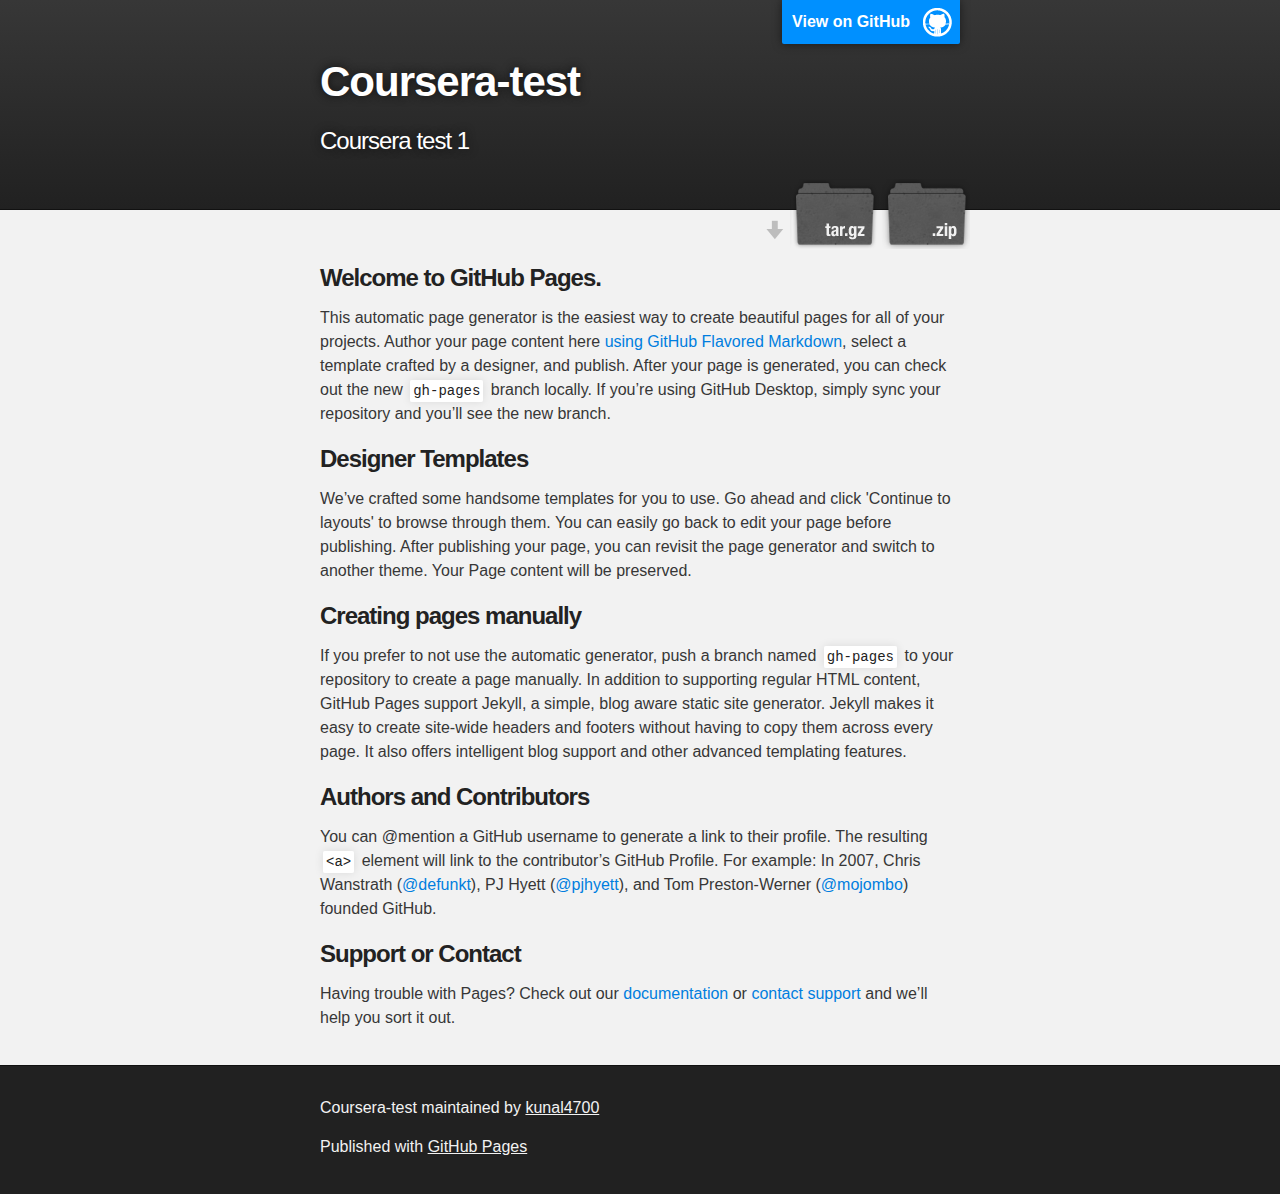
<file: index.html>
<!DOCTYPE html>
<html>

  <head>
    <meta charset='utf-8'>
    <meta http-equiv="X-UA-Compatible" content="chrome=1">
    <meta name="description" content="Coursera-test : Coursera test 1">

    <link rel="stylesheet" type="text/css" media="screen" href="stylesheets/stylesheet.css">

    <title>Coursera-test</title>
  </head>

  <body>

    <!-- HEADER -->
    <div id="header_wrap" class="outer">
        <header class="inner">
          <a id="forkme_banner" href="https://github.com/kunal4700/coursera-test">View on GitHub</a>

          <h1 id="project_title">Coursera-test</h1>
          <h2 id="project_tagline">Coursera test 1</h2>

            <section id="downloads">
              <a class="zip_download_link" href="https://github.com/kunal4700/coursera-test/zipball/master">Download this project as a .zip file</a>
              <a class="tar_download_link" href="https://github.com/kunal4700/coursera-test/tarball/master">Download this project as a tar.gz file</a>
            </section>
        </header>
    </div>

    <!-- MAIN CONTENT -->
    <div id="main_content_wrap" class="outer">
      <section id="main_content" class="inner">
        <h3>
<a id="welcome-to-github-pages" class="anchor" href="#welcome-to-github-pages" aria-hidden="true"><span aria-hidden="true" class="octicon octicon-link"></span></a>Welcome to GitHub Pages.</h3>
<p>This automatic page generator is the easiest way to create beautiful pages for all of your projects. Author your page content here <a href="https://guides.github.com/features/mastering-markdown/">using GitHub Flavored Markdown</a>, select a template crafted by a designer, and publish. After your page is generated, you can check out the new <code>gh-pages</code> branch locally. If you’re using GitHub Desktop, simply sync your repository and you’ll see the new branch.</p>
<h3>
<a id="designer-templates" class="anchor" href="#designer-templates" aria-hidden="true"><span aria-hidden="true" class="octicon octicon-link"></span></a>Designer Templates</h3>
<p>We’ve crafted some handsome templates for you to use. Go ahead and click 'Continue to layouts' to browse through them. You can easily go back to edit your page before publishing. After publishing your page, you can revisit the page generator and switch to another theme. Your Page content will be preserved.</p>
<h3>
<a id="creating-pages-manually" class="anchor" href="#creating-pages-manually" aria-hidden="true"><span aria-hidden="true" class="octicon octicon-link"></span></a>Creating pages manually</h3>
<p>If you prefer to not use the automatic generator, push a branch named <code>gh-pages</code> to your repository to create a page manually. In addition to supporting regular HTML content, GitHub Pages support Jekyll, a simple, blog aware static site generator. Jekyll makes it easy to create site-wide headers and footers without having to copy them across every page. It also offers intelligent blog support and other advanced templating features.</p>
<h3>
<a id="authors-and-contributors" class="anchor" href="#authors-and-contributors" aria-hidden="true"><span aria-hidden="true" class="octicon octicon-link"></span></a>Authors and Contributors</h3>
<p>You can @mention a GitHub username to generate a link to their profile. The resulting <code>&lt;a&gt;</code> element will link to the contributor’s GitHub Profile. For example: In 2007, Chris Wanstrath (<a class="user-mention" data-hovercard-type="user" data-hovercard-url="/users/defunkt/hovercard" data-octo-click="hovercard-link-click" data-octo-dimensions="link_type:self" href="https://github.com/defunkt">@defunkt</a>), PJ Hyett (<a class="user-mention" data-hovercard-type="user" data-hovercard-url="/users/pjhyett/hovercard" data-octo-click="hovercard-link-click" data-octo-dimensions="link_type:self" href="https://github.com/pjhyett">@pjhyett</a>), and Tom Preston-Werner (<a class="user-mention" data-hovercard-type="user" data-hovercard-url="/users/mojombo/hovercard" data-octo-click="hovercard-link-click" data-octo-dimensions="link_type:self" href="https://github.com/mojombo">@mojombo</a>) founded GitHub.</p>
<h3>
<a id="support-or-contact" class="anchor" href="#support-or-contact" aria-hidden="true"><span aria-hidden="true" class="octicon octicon-link"></span></a>Support or Contact</h3>
<p>Having trouble with Pages? Check out our <a href="https://help.github.com/pages">documentation</a> or <a href="https://github.com/contact">contact support</a> and we’ll help you sort it out.</p>
      </section>
    </div>

    <!-- FOOTER  -->
    <div id="footer_wrap" class="outer">
      <footer class="inner">
        <p class="copyright">Coursera-test maintained by <a href="https://github.com/kunal4700">kunal4700</a></p>
        <p>Published with <a href="https://pages.github.com">GitHub Pages</a></p>
      </footer>
    </div>

    

  </body>
</html>
</file>
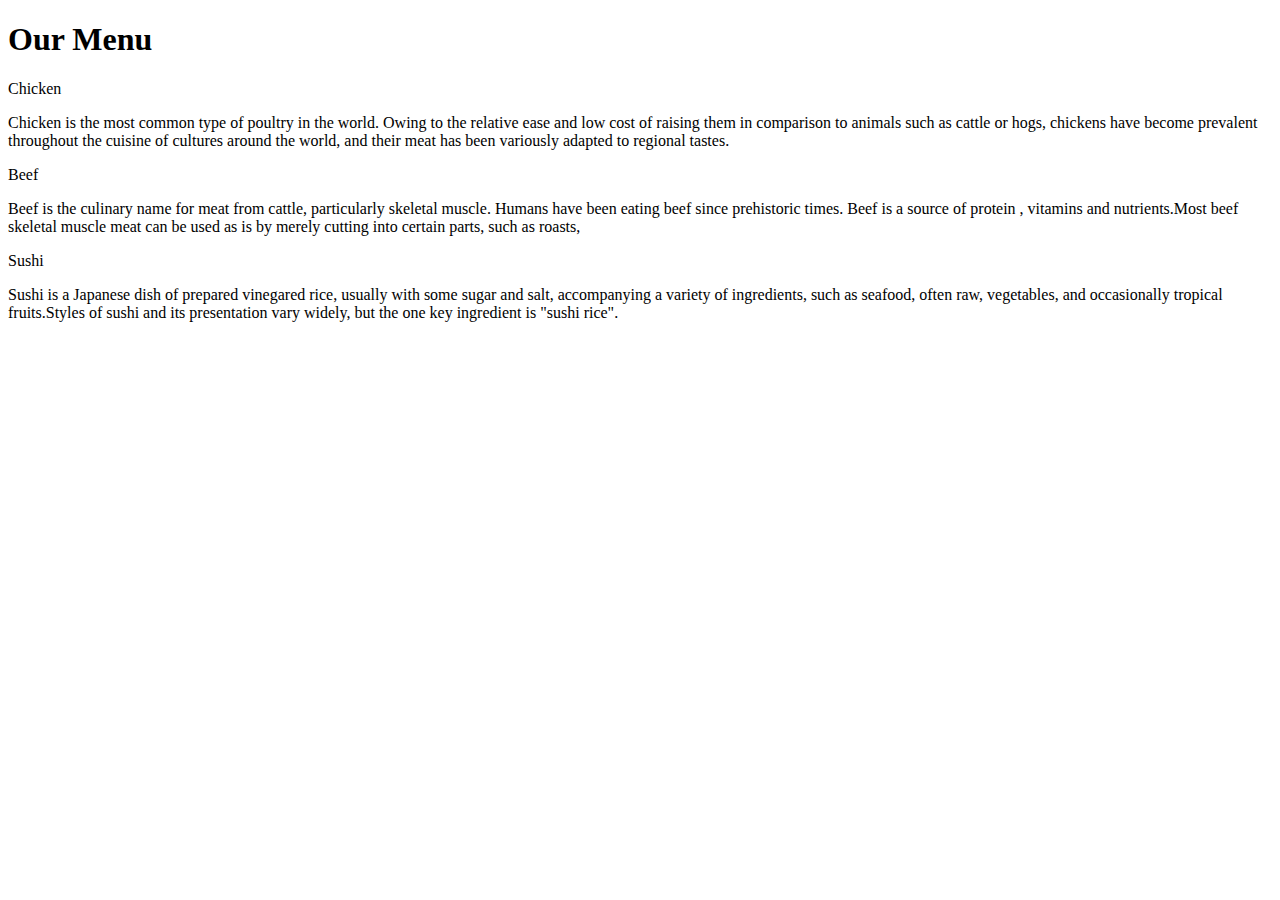
<file: mod2/index.html>
<!DOCTYPE html>
<html lang="en">
<head>
	<meta charset="UTF-8">
	<title>Menu</title>
	<link rel="stylesheet" href="C:\Users\KUNAL\Desktop\final.css">
</head>
<body>
	<h1>Our Menu</h1>


	<div id="s1">
		<header id=hh1>
			Chicken
		</header>
		<p>Chicken is the most common type of poultry in the world. Owing to the relative ease and low cost of raising them in comparison to animals such as cattle or hogs, chickens have become prevalent throughout the cuisine of cultures around the world, and their meat has been variously adapted to regional tastes.</p>
	</div>

	<div id="s2">
		<header id=hh2>
			Beef
		</header>
		<p>Beef is the culinary name for meat from cattle, particularly skeletal muscle. Humans have been eating beef since prehistoric times. Beef is a source of protein , vitamins and nutrients.Most beef skeletal muscle meat can be used as is by merely cutting into certain parts, such as roasts, </p>
	</div>


<div id="s3">
		<header id=hh3>
			Sushi
		</header>
		<p>Sushi is a Japanese dish of prepared vinegared rice, usually with some sugar and salt, accompanying a variety of ingredients, such as seafood, often raw, vegetables, and occasionally tropical fruits.Styles of sushi and its presentation vary widely, but the one key ingredient is "sushi rice".</p>
	</div>


    
</body>
</html>
</file>
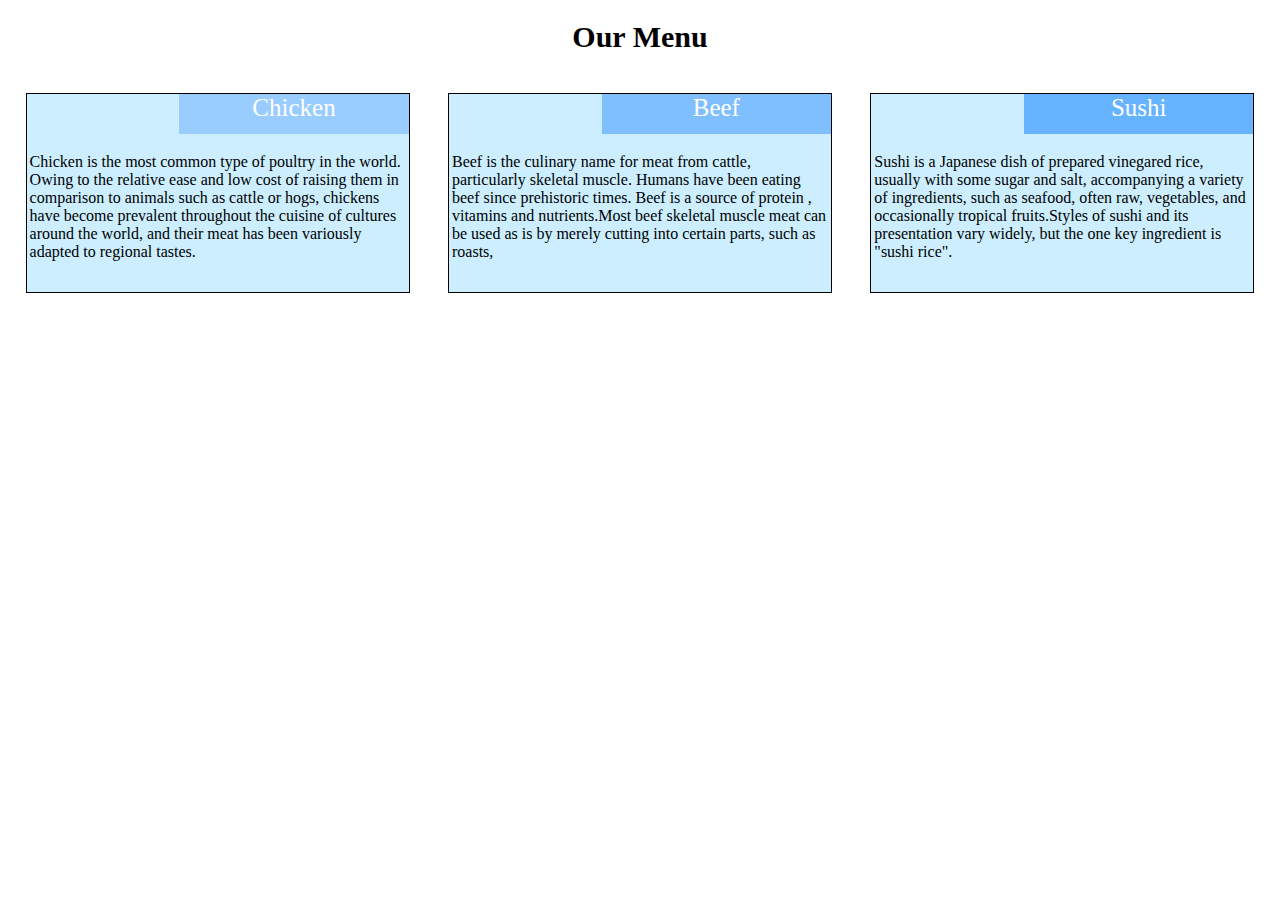
<file: mod3/index.html>
<!DOCTYPE html>
<html lang="en">
<head>
	<meta charset="UTF-8">
	<title>Menu</title>
	<link rel="stylesheet" href="final.css">
</head>
<body>
	<h1>Our Menu</h1>


	<div id="s1">
		<header id=hh1>
			Chicken
		</header>
		<p>Chicken is the most common type of poultry in the world. Owing to the relative ease and low cost of raising them in comparison to animals such as cattle or hogs, chickens have become prevalent throughout the cuisine of cultures around the world, and their meat has been variously adapted to regional tastes.</p>
	</div>

	<div id="s2">
		<header id=hh2>
			Beef
		</header>
		<p>Beef is the culinary name for meat from cattle, particularly skeletal muscle. Humans have been eating beef since prehistoric times. Beef is a source of protein , vitamins and nutrients.Most beef skeletal muscle meat can be used as is by merely cutting into certain parts, such as roasts, </p>
	</div>


<div id="s3">
		<header id=hh3>
			Sushi
		</header>
		<p>Sushi is a Japanese dish of prepared vinegared rice, usually with some sugar and salt, accompanying a variety of ingredients, such as seafood, often raw, vegetables, and occasionally tropical fruits.Styles of sushi and its presentation vary widely, but the one key ingredient is "sushi rice".</p>
	</div>


    
</body>
</html>
</file>
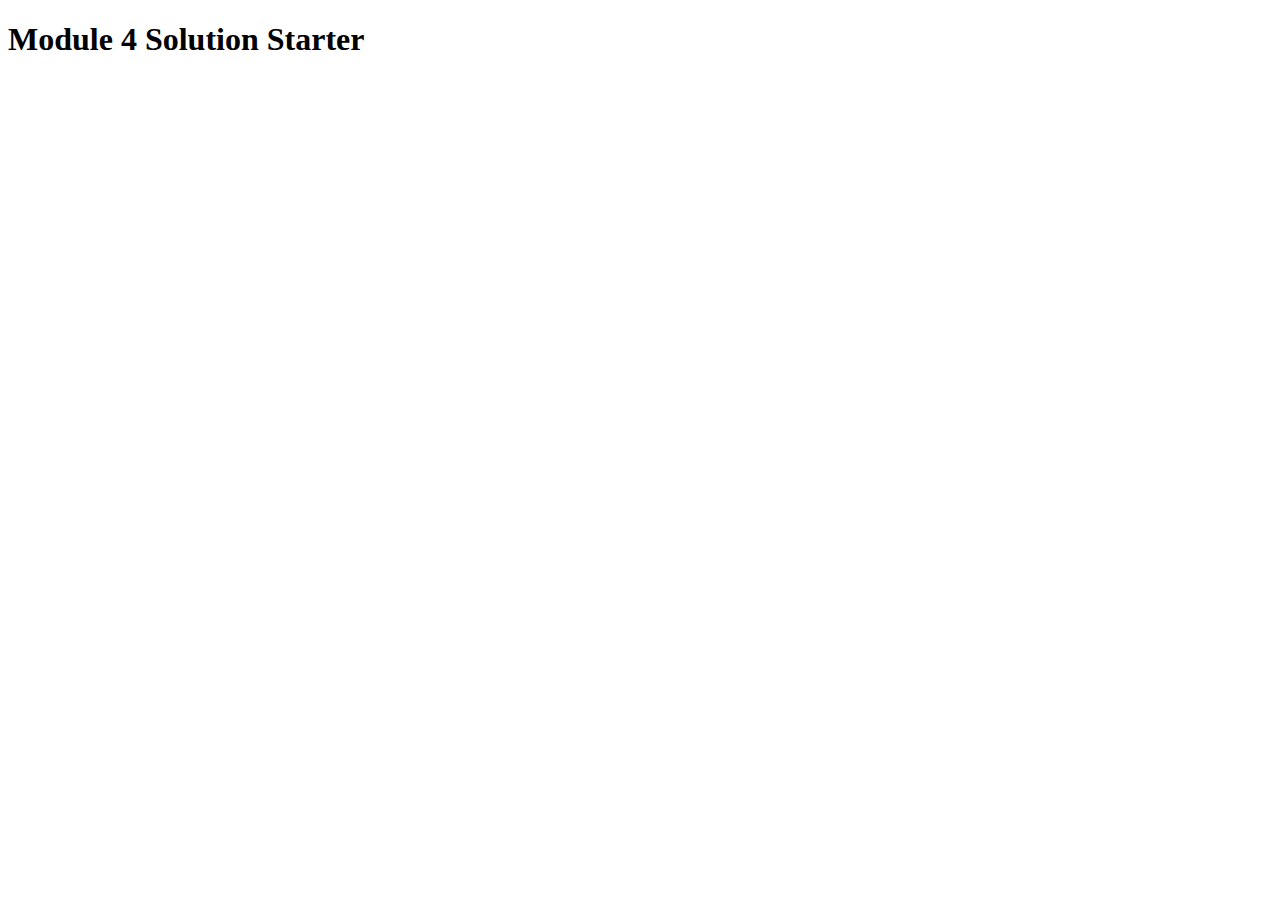
<file: mod4_sol/index.html>
<!DOCTYPE html>
<html>
<head>
  <meta charset="utf-8">
  <title>Module 4 Solution Starter</title>
  <script>
    var names = []; // DO NOT REMOVE
  </script>
  <script src="SpeakHello.js"></script>
  <script src="SpeakGoodBye.js"></script>
  <script src="script.js"></script>
</head>
<body>
  <h1>Module 4 Solution Starter</h1>
</body>
</html>
</file>
<file: stylesheets/stylesheet.css>
/*******************************************************************************
Slate Theme for GitHub Pages
by Jason Costello, @jsncostello
*******************************************************************************/

@import url(github-light.css);

/*******************************************************************************
MeyerWeb Reset
*******************************************************************************/

html, body, div, span, applet, object, iframe,
h1, h2, h3, h4, h5, h6, p, blockquote, pre,
a, abbr, acronym, address, big, cite, code,
del, dfn, em, img, ins, kbd, q, s, samp,
small, strike, strong, sub, sup, tt, var,
b, u, i, center,
dl, dt, dd, ol, ul, li,
fieldset, form, label, legend,
table, caption, tbody, tfoot, thead, tr, th, td,
article, aside, canvas, details, embed,
figure, figcaption, footer, header, hgroup,
menu, nav, output, ruby, section, summary,
time, mark, audio, video {
  margin: 0;
  padding: 0;
  border: 0;
  font: inherit;
  vertical-align: baseline;
}

/* HTML5 display-role reset for older browsers */
article, aside, details, figcaption, figure,
footer, header, hgroup, menu, nav, section {
  display: block;
}

ol, ul {
  list-style: none;
}

table {
  border-collapse: collapse;
  border-spacing: 0;
}

/*******************************************************************************
Theme Styles
*******************************************************************************/

body {
  box-sizing: border-box;
  color:#373737;
  background: #212121;
  font-size: 16px;
  font-family: 'Myriad Pro', Calibri, Helvetica, Arial, sans-serif;
  line-height: 1.5;
  -webkit-font-smoothing: antialiased;
}

h1, h2, h3, h4, h5, h6 {
  margin: 10px 0;
  font-weight: 700;
  color:#222222;
  font-family: 'Lucida Grande', 'Calibri', Helvetica, Arial, sans-serif;
  letter-spacing: -1px;
}

h1 {
  font-size: 36px;
  font-weight: 700;
}

h2 {
  padding-bottom: 10px;
  font-size: 32px;
  background: url('../images/bg_hr.png') repeat-x bottom;
}

h3 {
  font-size: 24px;
}

h4 {
  font-size: 21px;
}

h5 {
  font-size: 18px;
}

h6 {
  font-size: 16px;
}

p {
  margin: 10px 0 15px 0;
}

footer p {
  color: #f2f2f2;
}

a {
  text-decoration: none;
  color: #007edf;
  text-shadow: none;

  transition: color 0.5s ease;
  transition: text-shadow 0.5s ease;
  -webkit-transition: color 0.5s ease;
  -webkit-transition: text-shadow 0.5s ease;
  -moz-transition: color 0.5s ease;
  -moz-transition: text-shadow 0.5s ease;
  -o-transition: color 0.5s ease;
  -o-transition: text-shadow 0.5s ease;
  -ms-transition: color 0.5s ease;
  -ms-transition: text-shadow 0.5s ease;
}

a:hover, a:focus {text-decoration: underline;}

footer a {
  color: #F2F2F2;
  text-decoration: underline;
}

em {
  font-style: italic;
}

strong {
  font-weight: bold;
}

img {
  position: relative;
  margin: 0 auto;
  max-width: 739px;
  padding: 5px;
  margin: 10px 0 10px 0;
  border: 1px solid #ebebeb;

  box-shadow: 0 0 5px #ebebeb;
  -webkit-box-shadow: 0 0 5px #ebebeb;
  -moz-box-shadow: 0 0 5px #ebebeb;
  -o-box-shadow: 0 0 5px #ebebeb;
  -ms-box-shadow: 0 0 5px #ebebeb;
}

p img {
  display: inline;
  margin: 0;
  padding: 0;
  vertical-align: middle;
  text-align: center;
  border: none;
}

pre, code {
  width: 100%;
  color: #222;
  background-color: #fff;

  font-family: Monaco, "Bitstream Vera Sans Mono", "Lucida Console", Terminal, monospace;
  font-size: 14px;

  border-radius: 2px;
  -moz-border-radius: 2px;
  -webkit-border-radius: 2px;
}

pre {
  width: 100%;
  padding: 10px;
  box-shadow: 0 0 10px rgba(0,0,0,.1);
  overflow: auto;
}

code {
  padding: 3px;
  margin: 0 3px;
  box-shadow: 0 0 10px rgba(0,0,0,.1);
}

pre code {
  display: block;
  box-shadow: none;
}

blockquote {
  color: #666;
  margin-bottom: 20px;
  padding: 0 0 0 20px;
  border-left: 3px solid #bbb;
}


ul, ol, dl {
  margin-bottom: 15px
}

ul {
  list-style-position: inside;
  list-style: disc;
  padding-left: 20px;
}

ol {
  list-style-position: inside;
  list-style: decimal;
  padding-left: 20px;
}

dl dt {
  font-weight: bold;
}

dl dd {
  padding-left: 20px;
  font-style: italic;
}

dl p {
  padding-left: 20px;
  font-style: italic;
}

hr {
  height: 1px;
  margin-bottom: 5px;
  border: none;
  background: url('../images/bg_hr.png') repeat-x center;
}

table {
  border: 1px solid #373737;
  margin-bottom: 20px;
  text-align: left;
 }

th {
  font-family: 'Lucida Grande', 'Helvetica Neue', Helvetica, Arial, sans-serif;
  padding: 10px;
  background: #373737;
  color: #fff;
 }

td {
  padding: 10px;
  border: 1px solid #373737;
 }

form {
  background: #f2f2f2;
  padding: 20px;
}

/*******************************************************************************
Full-Width Styles
*******************************************************************************/

.outer {
  width: 100%;
}

.inner {
  position: relative;
  max-width: 640px;
  padding: 20px 10px;
  margin: 0 auto;
}

#forkme_banner {
  display: block;
  position: absolute;
  top:0;
  right: 10px;
  z-index: 10;
  padding: 10px 50px 10px 10px;
  color: #fff;
  background: url('../images/blacktocat.png') #0090ff no-repeat 95% 50%;
  font-weight: 700;
  box-shadow: 0 0 10px rgba(0,0,0,.5);
  border-bottom-left-radius: 2px;
  border-bottom-right-radius: 2px;
}

#header_wrap {
  background: #212121;
  background: -moz-linear-gradient(top, #373737, #212121);
  background: -webkit-linear-gradient(top, #373737, #212121);
  background: -ms-linear-gradient(top, #373737, #212121);
  background: -o-linear-gradient(top, #373737, #212121);
  background: linear-gradient(top, #373737, #212121);
}

#header_wrap .inner {
  padding: 50px 10px 30px 10px;
}

#project_title {
  margin: 0;
  color: #fff;
  font-size: 42px;
  font-weight: 700;
  text-shadow: #111 0px 0px 10px;
}

#project_tagline {
  color: #fff;
  font-size: 24px;
  font-weight: 300;
  background: none;
  text-shadow: #111 0px 0px 10px;
}

#downloads {
  position: absolute;
  width: 210px;
  z-index: 10;
  bottom: -40px;
  right: 0;
  height: 70px;
  background: url('../images/icon_download.png') no-repeat 0% 90%;
}

.zip_download_link {
  display: block;
  float: right;
  width: 90px;
  height:70px;
  text-indent: -5000px;
  overflow: hidden;
  background: url(../images/sprite_download.png) no-repeat bottom left;
}

.tar_download_link {
  display: block;
  float: right;
  width: 90px;
  height:70px;
  text-indent: -5000px;
  overflow: hidden;
  background: url(../images/sprite_download.png) no-repeat bottom right;
  margin-left: 10px;
}

.zip_download_link:hover {
  background: url(../images/sprite_download.png) no-repeat top left;
}

.tar_download_link:hover {
  background: url(../images/sprite_download.png) no-repeat top right;
}

#main_content_wrap {
  background: #f2f2f2;
  border-top: 1px solid #111;
  border-bottom: 1px solid #111;
}

#main_content {
  padding-top: 40px;
}

#footer_wrap {
  background: #212121;
}



/*******************************************************************************
Small Device Styles
*******************************************************************************/

@media screen and (max-width: 480px) {
  body {
    font-size:14px;
  }

  #downloads {
    display: none;
  }

  .inner {
    min-width: 320px;
    max-width: 480px;
  }

  #project_title {
  font-size: 32px;
  }

  h1 {
    font-size: 28px;
  }

  h2 {
    font-size: 24px;
  }

  h3 {
    font-size: 21px;
  }

  h4 {
    font-size: 18px;
  }

  h5 {
    font-size: 14px;
  }

  h6 {
    font-size: 12px;
  }

  code, pre {
    min-width: 320px;
    max-width: 480px;
    font-size: 11px;
  }

}
</file>
<file: mod3/final.css>
h1{
	color: black;
	text-align: center;
	font-size: 30px;
	}

body , div {
	 box-sizing: border-box;
}

header{
	position: relative;
	left: 40%;
}
	#hh1{
	color: white;
	background-color: #99ccff;
	text-align: center;
	width:60%;
	height: 40px;
	font-size: 25px;
}

#hh2{
	color: white;
	background-color: #80bfff;
	text-align: center;
	width:60%;
	height: 40px;
	font-size: 25px;
	
}

#hh3{
	color: white;
	background-color: #66b3ff;
	text-align: center;
	width:60%;
	height: 40px;
	font-size: 25px;
}

div{
	background-color: #cceeff;
   	border: 1px solid black;
	float: left;
}
body{
	margin:0px;
}

p{
	padding:3px;
}

/*/////////////////////////////////////////////////*/
@media (min-width: 992px){
div {
	width:30%;
	height:200px;
	margin:1.5%;
}
#s1 {
	margin-left: 2%;
}
#s3 {
	margin-right: 2%;
}
}

/*/////////////////////////////////////////////////*/
@media (min-width: 768px) and (max-width: 991px){

#s1 , #s2 {
	width: 48%;
	height: 200px;
	margin:1%;
}

#s3 {
	width:98%;
	height: 200px;
	margin-right: 1%;
	margin-left: 1%;
	

}

}
/*/////////////////////////////////////////////////*/
@media (max-width: 767px){

#s1 , #s2 , #s3 {
	width:95%;
	margin:2.5%;
	height: 40%;
}

}
</file>
